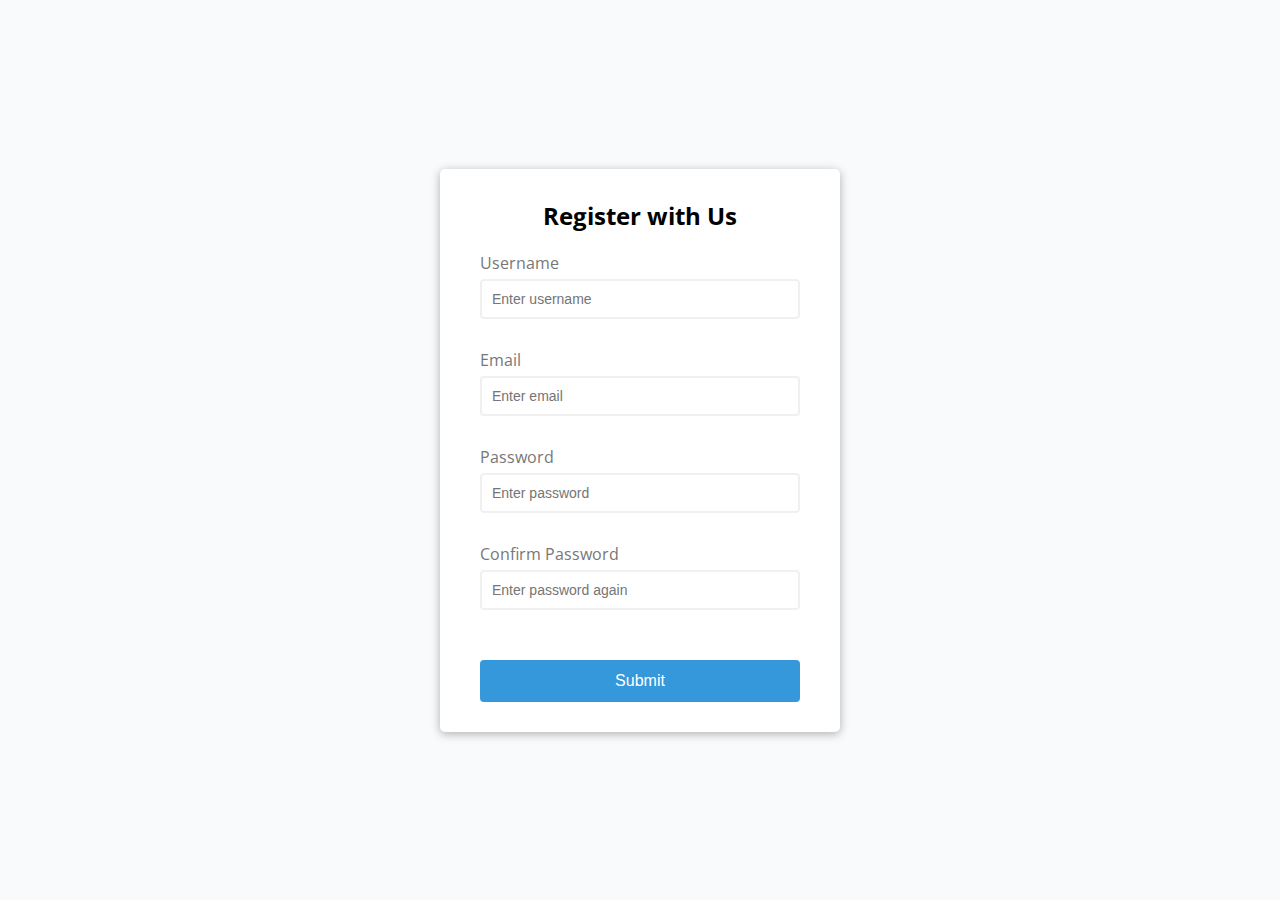
<file: formValidator/index.html>
<!DOCTYPE html>
<html lang="en">
<head>
    <meta charset="UTF-8">
    <meta http-equiv="X-UA-Compatible" content="IE=edge">
    <meta name="viewport" content="width=device-width, initial-scale=1.0">
    <title>Form Validator</title>
    <link rel="stylesheet" href="style.css">
</head>
<body>
    <div class="container">
        <form id="form" class="form">
            <h2>Register with Us</h2>
            <div class="form-control">
                <label for="username">Username</label>
                <input type="text" id="username"placeholder="Enter username">
                <small>Error Message</small>
            </div>
            <div class="form-control">
                <label for="email">Email</label>
                <input type="text" id="email"placeholder="Enter email">
                <small>Error Message</small>
            </div>
            <div class="form-control">
                <label for="password">Password</label>
                <input type="password" id="password"placeholder="Enter password">
                <small>Error Message</small>
            </div>
            <div class="form-control">
                <label for="password2"> Confirm Password </label>
                <input type="password" id="password2"placeholder="Enter password again">
                <small>Error Message</small>
            </div>
            <button type="submit">Submit</button>
        </form>
    </div>
    <script src="script.js"></script>
</body>
</html>
</file>
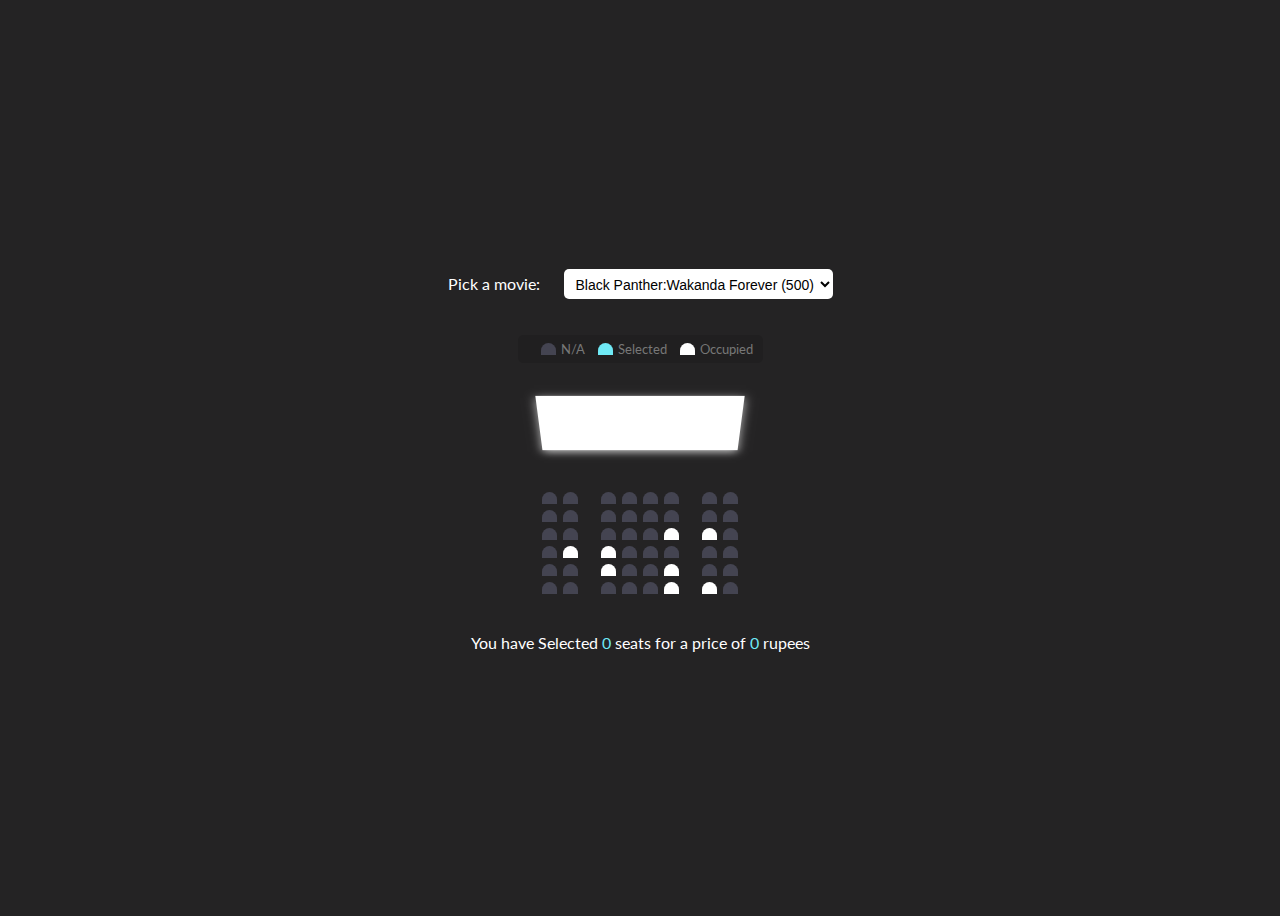
<file: Movie-seat Booking/index.html>
<!DOCTYPE html>
<html lang="en">
<head>
    <meta charset="UTF-8">
    <meta http-equiv="X-UA-Compatible" content="IE=edge">
    <meta name="viewport" content="width=device-width, initial-scale=1.0">
    <title>Movie Seat Booking</title>
    <link rel="stylesheet" href="style.css">
</head>
<body>
    <div class="movie-container">
        <label>Pick a movie:</label>
        <select id="movie">
            <option value="500">Black Panther:Wakanda Forever (500)</option>
            <option value="200">Sita Ramam (200)</option>
            <option value="150">RamSetu (150)</option>
            <option value="100">Yashoda (100)</option>
        </select>
    </div>
    <ul class="showcase">
        <li>
            <div class="seat"></div>
            <small>N/A</small>
        </li>
        <li>
            <div class="seat selected"></div>
            <small>Selected</small>
        </li>
        <li>
            <div class="seat occupied"></div>
            <small>Occupied</small>
        </li>
    </ul>
    <div class="container">
        <div class="screen"></div>

        <div class="row">
            <div class="seat"></div>
            <div class="seat"></div>
            <div class="seat"></div>
            <div class="seat"></div>
            <div class="seat"></div>
            <div class="seat"></div>
            <div class="seat"></div>
            <div class="seat"></div>
        </div>
        <div class="row">
            <div class="seat"></div>
            <div class="seat"></div>
            <div class="seat"></div>
            <div class="seat"></div>
            <div class="seat"></div>
            <div class="seat"></div>
            <div class="seat"></div>
            <div class="seat"></div>
        </div>
        <div class="row">
            <div class="seat"></div>
            <div class="seat"></div>
            <div class="seat"></div>
            <div class="seat"></div>
            <div class="seat"></div>
            <div class="seat occupied"></div>
            <div class="seat occupied"></div>
            <div class="seat"></div>
        </div>
        <div class="row">
            <div class="seat"></div>
            <div class="seat occupied"></div>
            <div class="seat occupied"></div>
            <div class="seat"></div>
            <div class="seat"></div>
            <div class="seat"></div>
            <div class="seat"></div>
            <div class="seat"></div>
        </div>
        <div class="row">
            <div class="seat"></div>
            <div class="seat"></div>
            <div class="seat occupied"></div>
            <div class="seat"></div>
            <div class="seat"></div>
            <div class="seat occupied"></div>
            <div class="seat"></div>
            <div class="seat"></div>
        </div>
        <div class="row">
            <div class="seat"></div>
            <div class="seat"></div>
            <div class="seat"></div>
            <div class="seat"></div>
            <div class="seat"></div>
            <div class="seat occupied"></div>
            <div class="seat occupied"></div>
            <div class="seat"></div>
        </div>
    </div>
    <p class="text">You have Selected <span id="count">0</span> seats for a price of <span id="total">0</span> rupees</p>
    <script src="script.js"></script>
</body>
</html>
</file>
<file: formValidator/style.css>
@import url('https://fonts.googleapis.com/css2?family=Open+Sans:wght@600&display=swap');
:root{
    --error-color:#e74c3c;
    --success-color:#2ecc71;
}
*{
    margin: 0;
    padding: 0;
    box-sizing: border-box;
}
body{
    background-color: #f9fafb;
    font-family:'Open Sans',sans-serif;
    display: flex;
    align-items: center;
    justify-content: center;
    min-height: 100vh;
    margin: 0;
}
.container{
    background-color: #fff;
    border-radius: 5px;
    box-shadow: 0 2px 10px rgba(0,0,0,0.3);
    width: 400px;
}
.form{
    padding: 30px 40px;
}
h2{
    text-align: center;
    margin: 0 0 20px;
}
.form-control{
    margin-bottom: 10px;
    padding-bottom: 20px;
    position: relative;
}
.form-control label{
    color: #777;
    display: block;
    margin-bottom: 5px;
}
.form-control input{
    border: 2px solid #f0f0f0;
    display: block;
    width: 100%;
    border-radius: 4px;
    padding: 10px;
    font-size: 14px;
}
.form-control input:focus{
    outline: 0;
    border-color: #777;
}
.form-control.success input{
    border-color:var(--success-color);
}
.form-control.error input{
    border-color:var(--error-color);
}
.form-control small{
    color: var(--error-color);
    position: absolute;
    left: 0;
    bottom: 0;
    visibility: hidden;
}
.form-control.error small{
    visibility: visible;
}
.form button{
    cursor: pointer;
    background-color: #3498db;
    border: 2px solid #3498db;
    color: #fff;
    padding: 10px;
    width: 100%;
    border-radius: 4px;
    font-size: 16px;
    margin-top: 20px;
    }
</file>
<file: Movie-seat Booking/style.css>
@import url('https://fonts.googleapis.com/css2?family=Lato:ital,wght@0,100;0,300;0,400;0,700;0,900;1,300;1,400;1,700;1,900&display=swap');
*{
    box-sizing: border-box;
}
body{
    background-color: #242324;
    color: #fff;
    display: flex;
    flex-direction: column;
    justify-content: center;
    align-items: center;
    height: 100vh;
    font-family: 'Lato',sans-serif;
}
.movie-container{
    margin: 20px 0;
}
.movie-container select{
    background-color: #fff;
    margin-left: 20px;
    border: none;
    border-radius: 5px;
    padding:7px 2px 5px 8px;
    font-size: 14px;
}
.container{
    perspective: 700px;
    margin-bottom: 20px;
    margin-top: 10px;
}
.seat{
    width: 15px;
    height: 12px;
    background-color: #444451;
    margin: 3px;
    border-top-left-radius: 10px;
    border-top-right-radius: 10px;
}
.seat.selected{
    background-color: #6feaf6;
}
.seat.occupied{
    background-color: #fff;
}
.seat:nth-child(2){
margin-right: 20px;
}
.seat:nth-last-child(3){
margin-right: 20px;
}
.seat:not(.occupied):hover{
    cursor: pointer;
    scale: 1.2;
}
.showcase .seat:not(.occupied):hover{
    cursor: default;
    scale: 1;
}
.showcase{
    background-color: rgba(0, 0, 0, 0.1);
    display: flex;
    color: #777;
    border-radius: 5px;
    padding: 5px 10px;
    list-style-type: none;
    justify-content: space-between;
}
.showcase li{
display: flex;
justify-content: center;
align-items: center;
margin-left: 10px;
}
.showcase small{
    margin-left: 2px;
}
.screen{
    background-color: #fff;
    height: 70px;
    width: 100%;
    margin-bottom: 30px;
    box-shadow: 0 3px 10px rgba(255, 255, 255, 0.7);
    transform: rotateX(-45deg);
}
.row{
    display: flex;
}
p .text{
    margin: 5px 0;
}
p.text span{
    color: #6feaf6;
}
</file>
